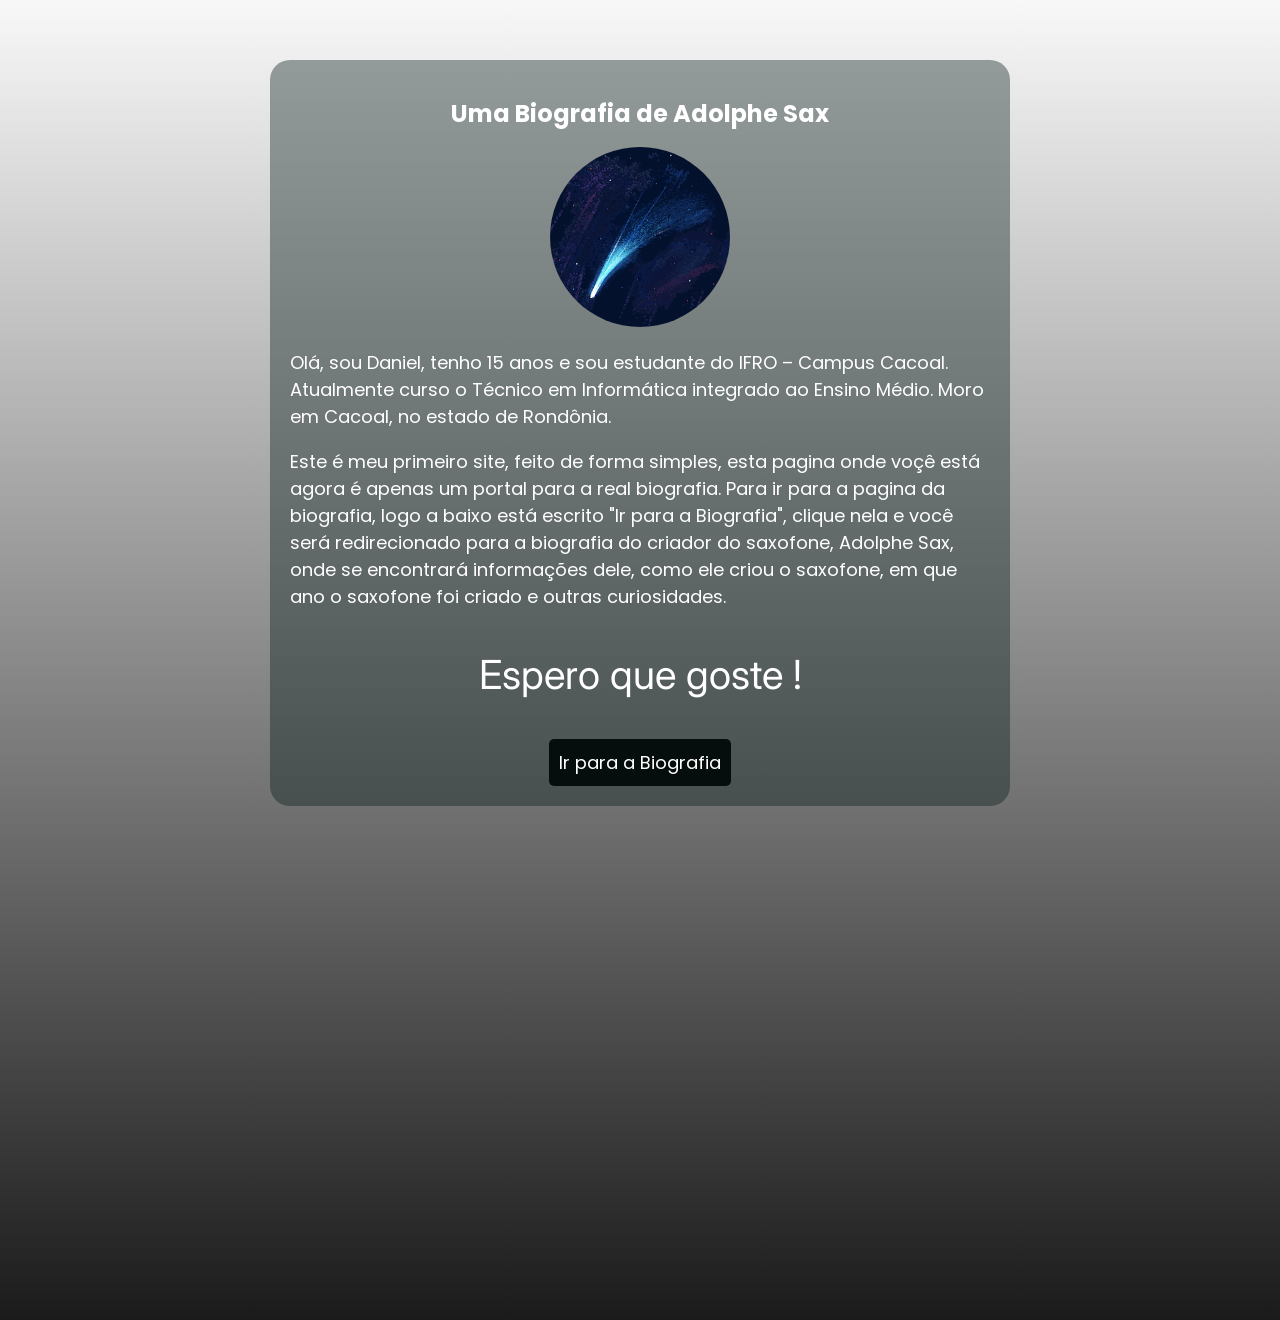
<file: Portal/index.html>
<!DOCTYPE html>
<html lang="pt-br">
<head>
  <meta charset="UTF-8">
  <meta name="viewport" content="width=device-width, initial-scale=1.0">
  <title>Portal da Biografia</title>
  <link rel="stylesheet" href="Portal Style.css">
  <link href="https://fonts.googleapis.com/css2?family=Poppins:wght@300;400;600;700&display=swap" rel="stylesheet">
  <link href="https://fonts.googleapis.com/css2?family=Inter:wght@400;600;700&display=swap" rel="stylesheet">
  <link rel = "icon" type = "image/png" href = "favicon.png">
</head>

 <div class = "box">
    <h1 class = "t">
      Uma Biografia de Adolphe Sax 
    </h1>

    <img class ="foto" src="ft.png" alt="foto.png">

    <p class = "p"> 
      Olá, sou Daniel, tenho 15 anos e sou estudante do IFRO – Campus Cacoal. 
      Atualmente curso o Técnico em Informática integrado ao Ensino Médio. Moro 
      em Cacoal, no estado de Rondônia.
    </p>

    <p class = "p2">
     Este é meu primeiro site, feito de forma 
     simples, esta pagina onde voçê está agora 
     é apenas um portal para a real biografia. Para ir para a pagina da 
     biografia, logo a baixo está escrito "Ir para a Biografia", clique nela e você será redirecionado para a 
     biografia do criador do saxofone, Adolphe Sax, onde se encontrará informações dele, como ele criou o saxofone, 
     em que ano o saxofone foi criado e outras curiosidades.
     </p>

     <p class = "p3">
     Espero que goste !
     </p>

        <a href="/Biografia/biografia.html" target="_blank">
    <button class = "btn">Ir para a Biografia</button>
     </a>
  </div>

<body>
</body>
</html>
</file>
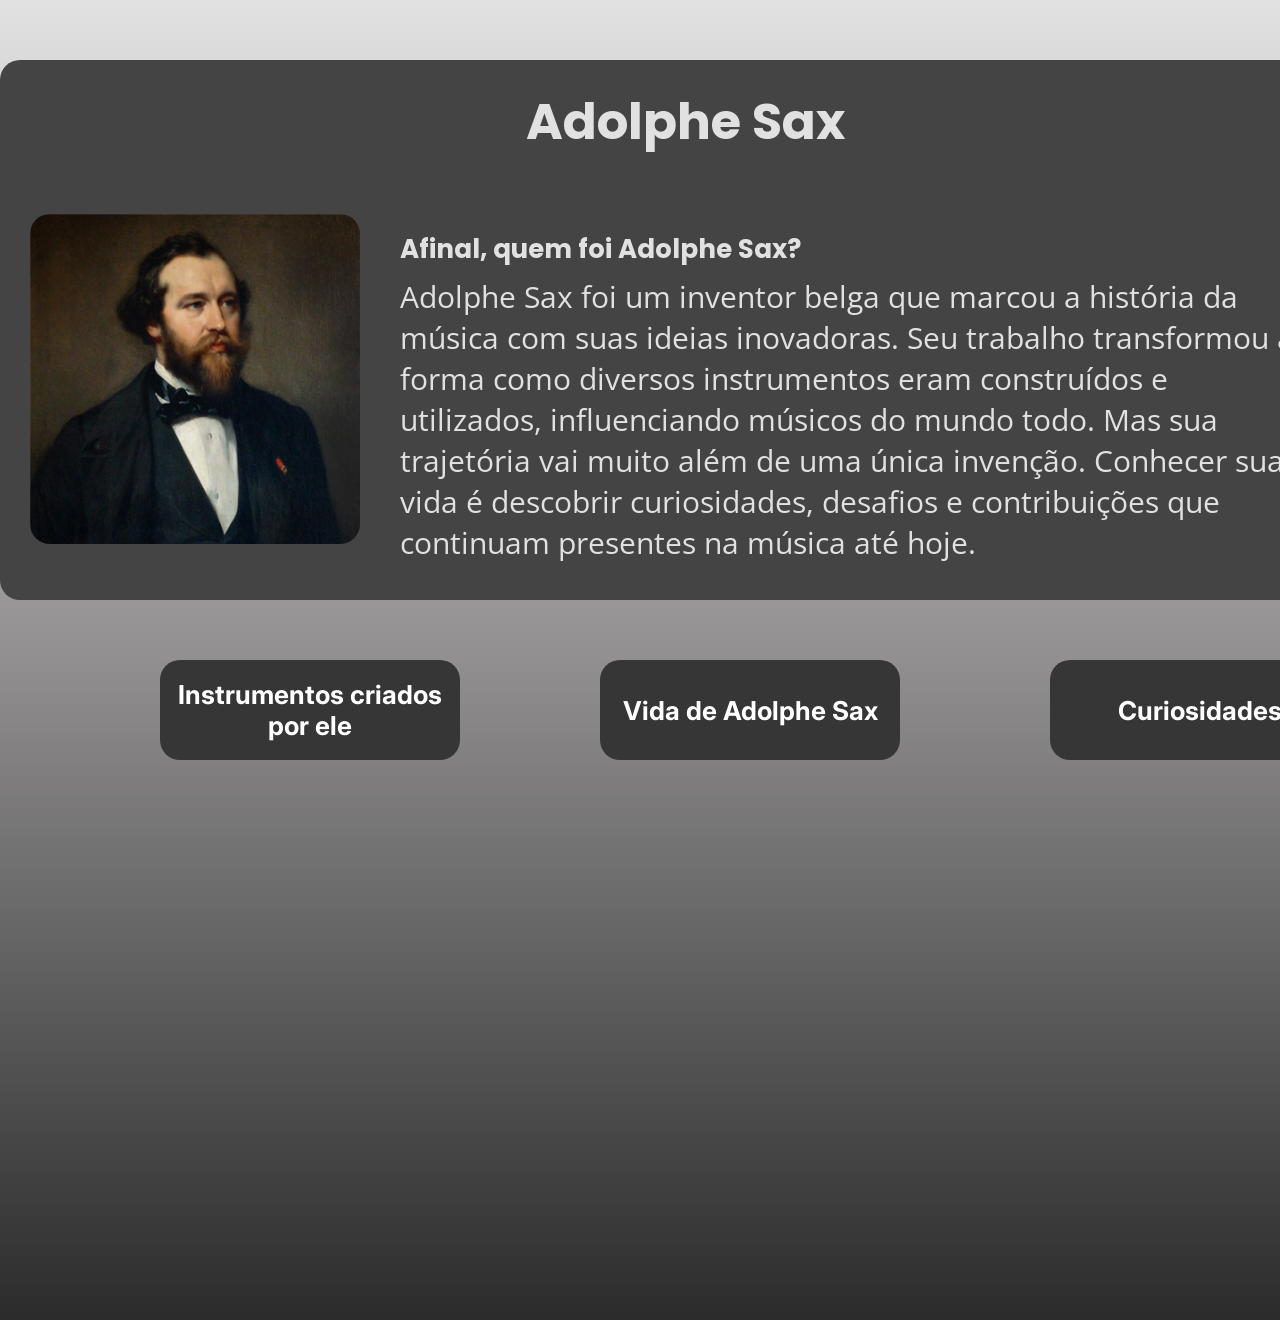
<file: Biografia/Biografia.html>
<!DOCTYPE html>
<html lang="en">
<head>
  <meta charset="UTF-8">
  <meta name="viewport" content="width=device-width, initial-scale=1.0">
  <title>Biografia de Adolphe Sax</title>
  <link rel="stylesheet" href="Biografia Style.css">
  <link href="https://fonts.googleapis.com/css2?family=Poppins:wght@300;400;600;700&display=swap" rel="stylesheet">
  <link href="https://fonts.googleapis.com/css2?family=Inter:wght@400;600;700&display=swap" rel="stylesheet">
 <link href="https://fonts.googleapis.com/css2?family=Open+Sans&display=swap" rel="stylesheet">
 <link rel = "icon" type = "image/png" href = "favicon.png">
</head>
<body>
  
 <div class = "box">
  <h1 class = "t"> Adolphe Sax </h1>
  <img src="Adolphe-Sax.png" alt="Adolphe Sax" class="img">
  <h1 class = "t2">Afinal, quem foi Adolphe Sax?</h1>
  <p class = "txt">
    Adolphe Sax foi um inventor belga que marcou a história da música com suas ideias 
    inovadoras. Seu trabalho transformou a forma como diversos instrumentos eram construídos 
    e utilizados, influenciando músicos do mundo todo. Mas sua trajetória vai muito além de 
    uma única invenção. Conhecer sua vida é descobrir curiosidades, desafios e contribuições 
    que continuam presentes na música até hoje.
 </div>

 <div class = "Opções"> 

<button class = "box-op1">
  <h1 class = "t-1">Instrumentos criados por ele</h1>
 </button>

 <button class = "box-op2">
  <h1 class = "t-2">Vida de Adolphe Sax</h1>
 </button>

 <button class = "box-op3">
  <h1 class = "t-3">Curiosidades</h1>
 </button>

 
</body>
</html>
</file>
<file: Portal/Portal Style.css>
body{
  margin: 0;
  height: 140vh;
  background: linear-gradient(
    rgb(248, 248, 248),
    rgba(23, 23, 23, 0.986)
  );                    
}

.box{
  width: 700px;
  margin: 60px auto;
  background-color: rgba(10, 28, 28, 0.399);
  border-radius: 20px;
  text-align: center;
  padding: 20px;

}

.t{
  color: rgb(255, 255, 255);
  font-family: poppins;
  text-align: center;
  font-size: 24px;
}

.foto{
  width: 180px;
  border-radius: 50%;
    
}

.p{
  color:white;
  font-family: poppins;
  font-size: 18px;
  text-align: left;
  font-synthesis: bold;
}

.p2{
  color:white;
  font-family: poppins;
  font-size: 18px;
  text-align: left;
}

.p3{
   color:white;
  font-family: inter;
  font-size: 40px;
  text-align: auto;
}

.btn{
  background-color: rgb(5, 14, 12);
  color: white;
  font-family: poppins;
  font-size: 18px;
  border: none;
  padding: 10px 10px;
  border-radius: 5px;
  cursor: pointer;
}
.btn:hover{
    background-color: rgb(14, 53, 41);
    transition: 0.5s;
    transform: scale(1.1);
}
@media (max-width: 768px){
  .box{
    width: auto;
    padding: 15px;
  }
  body{
    height: auto;
  }

  .t{
    font-size: 20px;
  }

  .p{
    font-size: 16px;
  }

  .p2{
    font-size: 16px;
  }

  .p3{
    font-size: 30px;
  }
}
</file>
<file: Biografia/Biografia Style.css>
/* Beckground */
body{
  margin: 0;
  height: 140vh;
  background: linear-gradient(
    #e2e2e2,
    rgba(143, 141, 141, 0.986),
    rgba(40, 40, 40, 0.986)
  );                
}

/* Caixa */
.box{
  width: 1280px;
  height: 500px;
  margin: 60px auto;
  background-color: rgb(68, 68, 68);
  border-radius: 20px;
  text-align: center;
  padding: 20px;
}

/* Adolphe Sax */
.t{
  color: rgba(255, 255, 255, 0.845);
  font-family: poppins;
  margin-left: 50px;
  margin-top: 5px;
  text-align: center;
  font-size: 50px;
}
  /* Imagem de Adolphe Sax */
  .img{
    width: 330px;
    height: 330px;
    border-radius: 20px;
    margin-top: 20px;
    margin-left: 10px;
    float: left;
  }

  /* Titulo */
  .t2{
    color: rgba(255, 255, 255, 0.845);
    font-family: poppins;
    margin-top: 5px;
    text-align: left;
    font-size: 26px;
    margin-left: 380px;
    margin-top: 70px;
  }

  /* Texto */
  .txt{
    color: rgba(255, 255, 255, 0.845);
    font-family: 'Open Sans', sans-serif;
    margin-top: -90px;
    text-align: left;
    font-size: 30px;
    margin-left: 380px;
    margin-top: -10px;
  }

  
  /* Primeira Opção */
  .box-op1{
    display: flex;
    background: rgb(54, 54, 54);
    margin-left: 160px;
    width: 300px;
    height: 100px;
    border-radius: 20px;
    border: none;
    text-align: center;
    cursor: pointer;
    justify-content: center; 
    align-items: center;
  }
  /* Confg. do texto do Botão */
  .t-1{
    color: white;
    font-size: 26px;
    font-family: Inter;
  }
  /* Animção do Botão */
  .box-op1:hover{
    background-color: rgb(128, 128, 128);
    transition: 0.5s;
    transform: scale(1.1);
  }

  /* Segunda Opção */
  .box-op2{
    display: flex;
    background: rgb(54, 54, 54) ;
    margin-top: -100px; 
    margin-left: 600px;
    width: 300px;
    height: 100px;
    border-radius: 20px;
    border: none;
    justify-content: center; 
    align-items: center;
    cursor: pointer;
  }

  /* Confg. do texto do Botão */
  .t-2{
    color: white;
    font-size: 26px;
    font-family: Inter;
  }


  /* Animção do Botão */
  .box-op2:hover{
    background-color: rgb(128, 128, 128);
    transition: 0.5s;
    transform: scale(1.1);
  }

  /* Terceira Opção */
    .box-op3{
    display: flex;
    background: rgb(54, 54, 54) ;
    margin-top: -100px; 
    margin-left: 1050px;
    width: 300px;
    height: 100px;
    border-radius: 20px;
    border: none;
    justify-content: center; 
    align-items: center;
    cursor: pointer;
  }

  /* Confg. do texto do Botão */
  .box-op3:hover{
    background-color: rgb(128, 128, 128);
    transition: 0.5s;
    transform: scale(1.1);
  }

  /* Animção do Botão */
  .t-3{
    color: white;
    font-size: 26px;
    font-family: Inter;
  }
  
/* CELULAR */
@media (max-width: 768px){

  body{
    height: auto;
  }

  .box{
    width: 92%;
    height: auto;
    padding: 20px;
  }

  .t{
    font-size: 36px;
  }

  .img{
    width: 220px;
    height: 220px;
    float: none;
    display: block;
    margin: 20px auto;
  }

  .t2{
    margin: 20px 0 10px 0;
    text-align: center;
    font-size: 22px;
  }

  .txt{
    margin: 0;
    text-align: justify;
    font-size: 18px;
    line-height: 1.6;
  }

  .box-op1,
  .box-op2,
  .box-op3{
    width: 100%;
    max-width: 320px;
    height: 80px;
    margin: 15px auto;
  }

  .box-op2,
  .box-op3{
    margin-top: 15px;
  }

  .t-1,
  .t-2,
  .t-3{
    font-size: 20px;
  }
}
</file>
